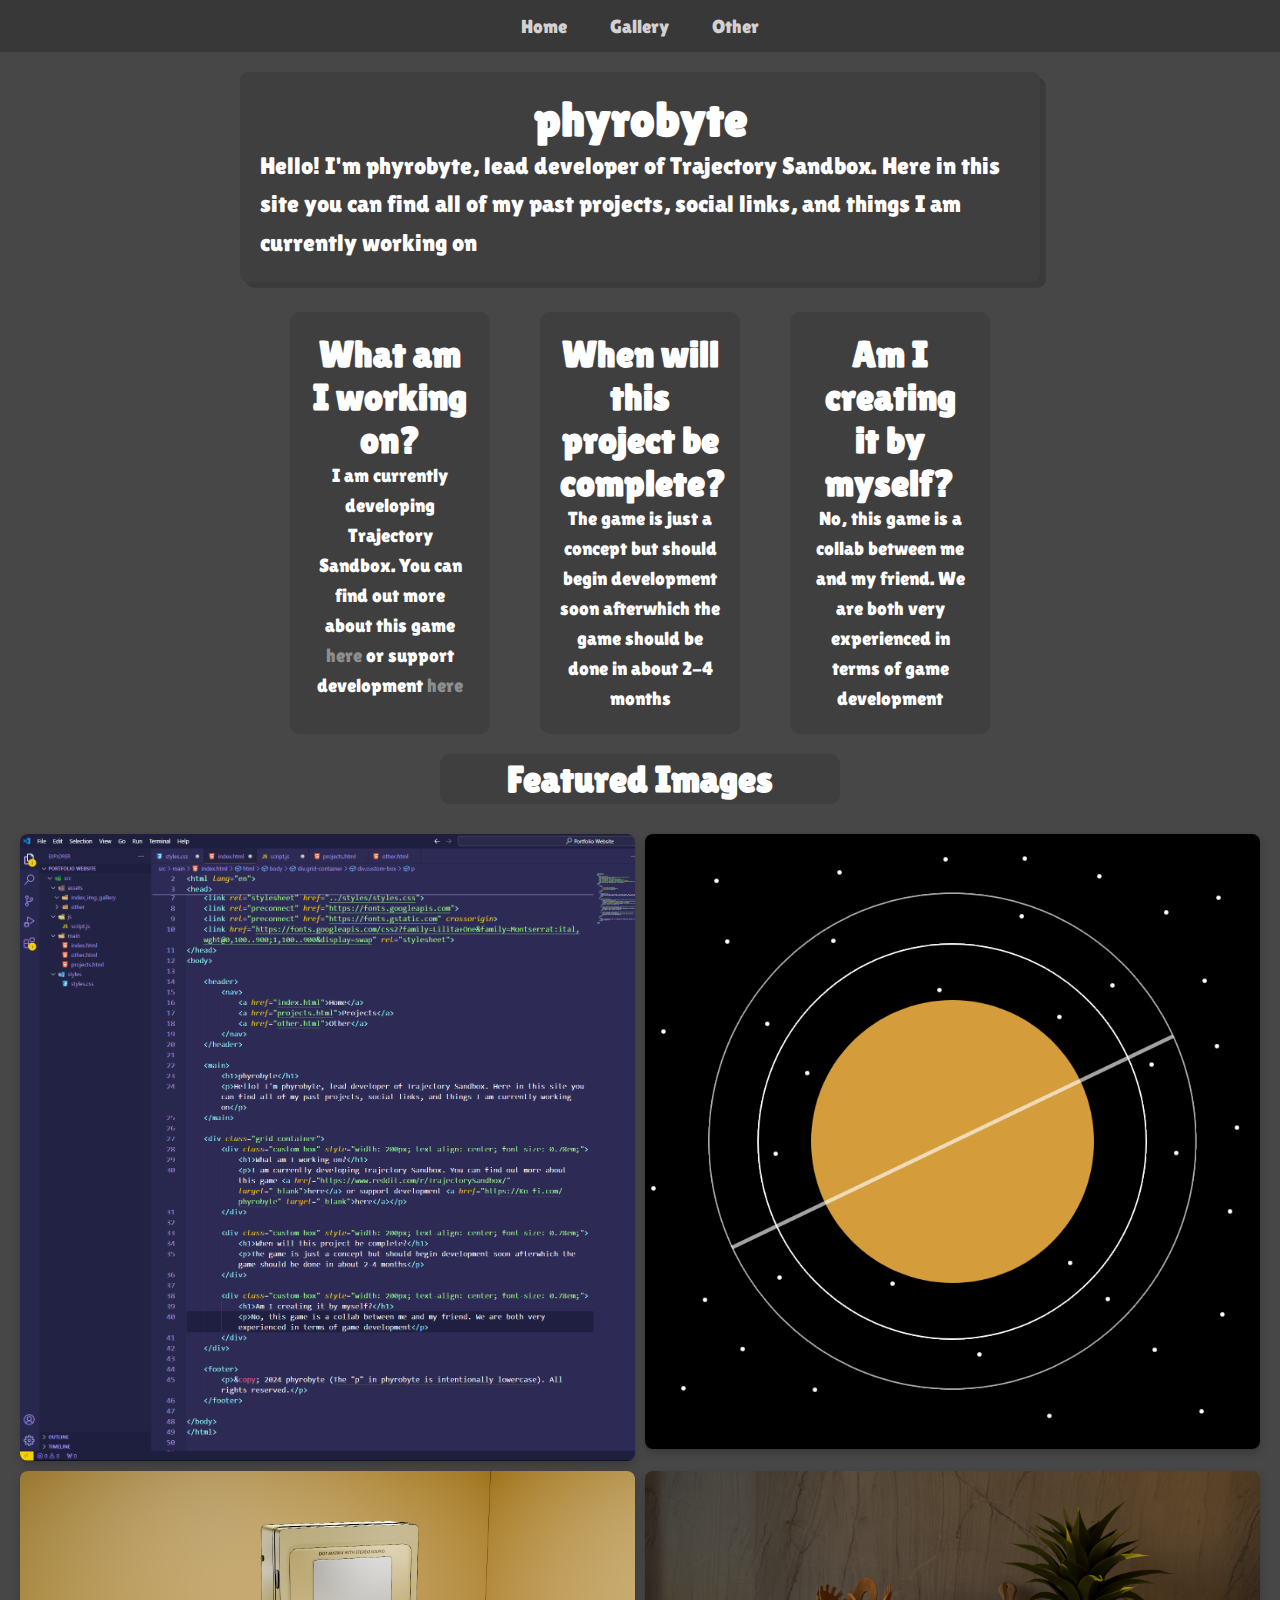
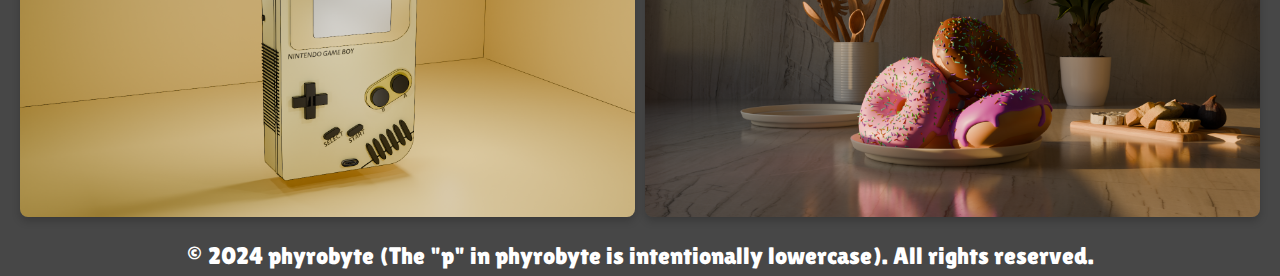
<file: src/main/index.html>
<!DOCTYPE html>
<html lang="en">
<head>
    <meta charset="UTF-8">
    <meta name="viewport" content="width=device-width, initial-scale=1.0">
    <title>phyrobyte's Portfolio</title>
    <link rel="stylesheet" href="../styles/styles.css">
    <link rel="preconnect" href="https://fonts.googleapis.com">
    <link rel="preconnect" href="https://fonts.gstatic.com" crossorigin>
    <link href="https://fonts.googleapis.com/css2?family=Lilita+One&family=Montserrat:ital,wght@0,100..900;1,100..900&display=swap" rel="stylesheet">
    <meta name="viewport" content="width=device-width, initial-scale=1.0">
</head>
<body>

    <header>
        <nav>
            <a href="index.html">Home</a>
            <a href="projects.html">Gallery</a>
            <a href="other.html">Other</a>
        </nav>
    </header>

    <main>
        <h1 id="animatedHeadline">phyrobyte</h1>
        <p>Hello! I'm phyrobyte, lead developer of Trajectory Sandbox. Here in this site you can find all of my past projects, social links, and things I am currently working on</p>
    </main>

    <div class="grid-container">
        <div class="custom-box" style="width: 200px; text-align: center; font-size: 0.78em;">
            <h1>What am I working on?</h1>
            <p>I am currently developing Trajectory Sandbox. You can find out more about this game <a href="https://www.reddit.com/r/TrajectorySandbox/" target="_blank">here</a> or support development <a href="https://Ko-fi.com/phyrobyte" target="_blank">here</a></p>
        </div>

        <div class="custom-box" style="width: 200px; text-align: center; font-size: 0.78em;">
            <h1>When will this project be complete?</h1>
            <p>The game is just a concept but should begin development soon afterwhich the game should be done in about 2-4 months</p>
        </div>

        <div class="custom-box" style="width: 200px; text-align: center; font-size: 0.78em;">
            <h1>Am I creating it by myself?</h1>
            <p>No, this game is a collab between me and my friend. We are both very experienced in terms of game development</p>
        </div>
    </div>

    <div class="custom-box" style="width: 400px; height: 50px; text-align: center; font-size: 0.78em; display: flex; justify-content: center; align-items: center;">
        <h1>Featured Images</h1>
    </div>

    <section class="gallery">
        <img src="../assets/images/featured1.png" alt="Featured Image 1">
        <img src="../assets/images/featured2.png" alt="Featured Image 2">
        <img src="../assets/images/featured3.png" alt="Featured Image 3">
        <img src="../assets/images/featured4.png" alt="Featured Image 3">
    </section>

    <footer>
        <p>&copy; 2024 phyrobyte (The "p" in phyrobyte is intentionally lowercase). All rights reserved.</p>
    </footer>

    <button id="backToTop" style="display: none; position: fixed; bottom: 20px; right: 20px; padding: 10px 20px; border: none; background-color: #333; color: #fff; border-radius: 5px; cursor: pointer;">Top</button>

</body>
</html>
</file>
<file: src/styles/styles.css>
* {
    margin: 0;
    padding: 0;
    box-sizing: border-box;
}

body {
    background-color: #474747;
    color: #ffffff;
    display: flex;
    flex-direction: column;
    align-items: center;
}

header {
    width: 100%;
    background-color: #383838;
    padding: 15px;
    text-align: center;
}

h1 {
    font-size: 3em;
    text-align: center;
}

p {
    font-size: 1.5em;
    line-height: 1.6;
    color: #ffffff;
}


nav a {
    color: rgb(211, 209, 209);
    text-decoration: none;
    margin: 0 20px;
    font-size: 1.2em;
    display: inline-block;
    transition: transform 0.3s ease;
}

nav a:hover {
    transform: scale(1.1);
}


main {
    max-width: 800px;
    margin: 20px;
    padding: 20px;
    background-color: #3f3f3f;
    border-radius: 8px;
    box-shadow: 0.5cap 0.5cap 0cap rgba(51, 51, 51, 0.664);
}

body {
    font-family: 'Lilita One', sans-serif;
}

.custom-box {
    background-color: #3f3f3f;            
    color: white;                      
    padding: 20px;                     
    border-radius: 10px;               
    max-width: 600px;                                
    width: auto;
    height: auto;
    margin: 10px;
}

a {
    color: #8d8d8d; /* Customize with a color that fits your theme */
    text-decoration: none;
}

a:hover {
    color: #ffffff; /* Optional: change color on hover */
    transform: scale(1.05);
}

.grid-container {
    display: grid;
    grid-template-columns: repeat(3, 1fr);
    gap: 30px;
    padding: 10p;
    max-width: 1200px;
    margin: 0 auto; 
}

.gallery {
    display: grid;
    grid-template-columns: repeat(auto-fill, minmax(150px, 1fr));
    gap: 10px;
    padding: 20px;
    grid-template-columns: repeat(2, 1fr);
    grid-template-rows: repeat(2, auto);
}

.gallery img {
    width: 100%;
    height: auto;
    border-radius: 8px;
    box-shadow: 0 4px 8px rgba(0, 0, 0, 0.2);
    transition: transform 0.3s ease;
}

.gallery img:hover {
    transform: scale(1.05);
}
</file>
